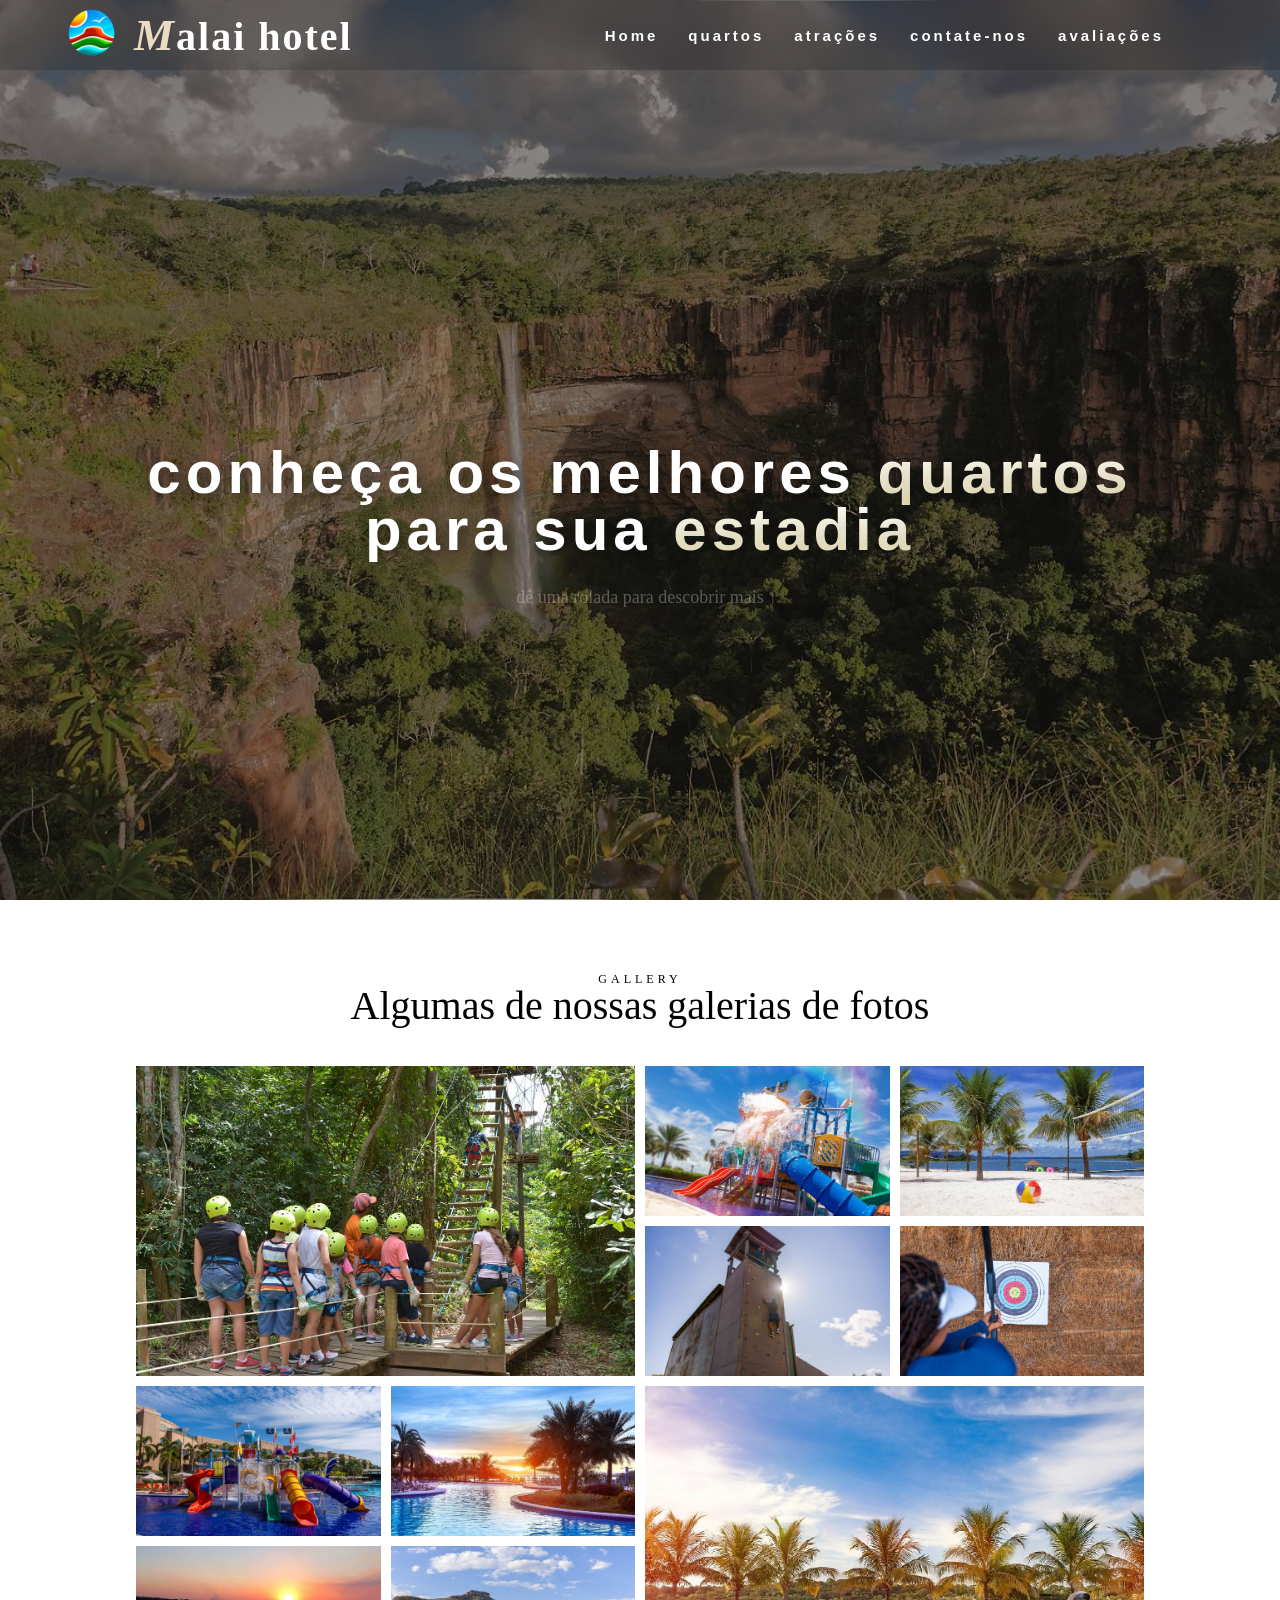
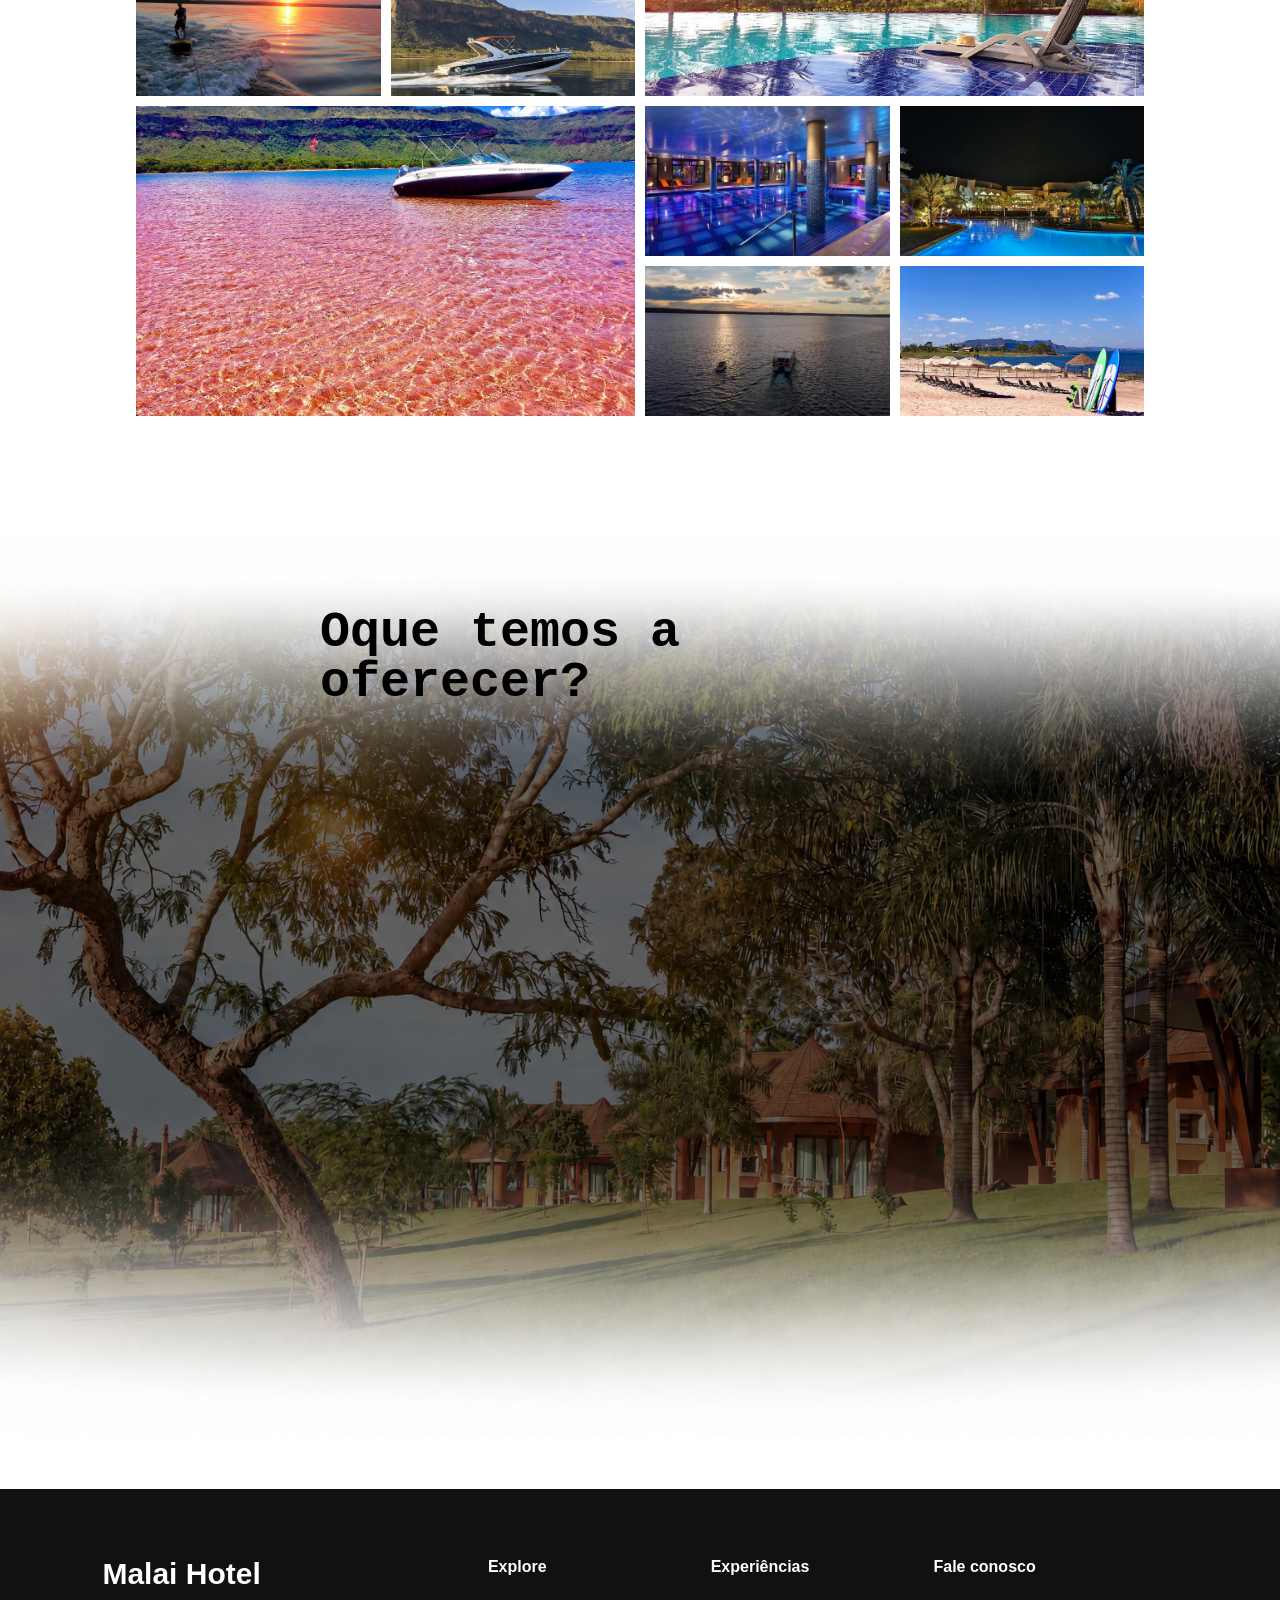
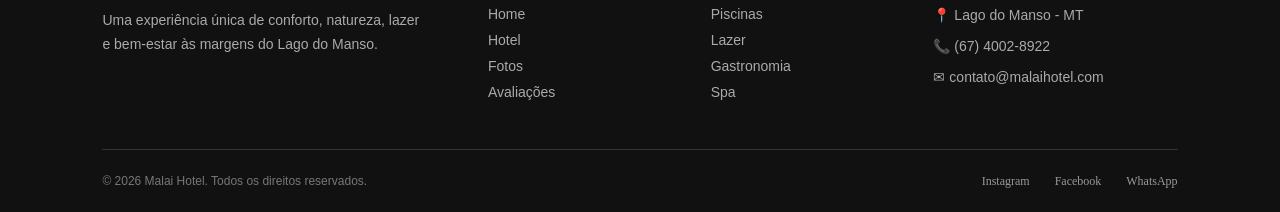
<file: atracoes.html>
<!DOCTYPE html>
<html lang="en">

<head>

    <meta charset="UTF-8">

    <meta name="viewport" content="width=device-width, initial-scale=1.0">

    <title>Malai hotel</title>

    <link rel="stylesheet" href="css/reset.css">

    <link rel="icon" href="images/icone do hotel sem fundo.png" type="">

    <link rel="stylesheet" href="css/style.css">

    <link rel="stylesheet" href="css/responcividade.css">

    <link rel="stylesheet" href="css/atracoes.css">

</head>

<body>

    <header id="navbar">

        <div class="logo">

            <a href="">
                <img src="images/icone do hotel sem fundo.png" alt="" class="logoImg">
            </a>

            <div class="logoEscrita">
                <a href="">
                    <h1> <span>M</span>alai hotel </h1>
                </a>
            </div>

        </div>

        <div>

            <nav>
                <a href="index.html"> Home </a>
                <a href="quartos.html"> quartos </a>
                <a href="atracoes.html"> atrações </a>
                <a href="contatos.html"> contate-nos </a>
                <a href="avaliacoes.html"> avaliações </a>
            </nav>

        </div>

    </header>

    <section class="primeiraSection">

        <div class="divImagemComeço">
            <img src="images/turisticos06.jpg" alt="">
        </div>

        <div class="divTextoComeço">
            <h1>
                conheça os melhores <span> quartos </span> <br> para sua <span> estadia </span>
            </h1>
            <p>dê uma rolada para descobrir mais</p>
        </div>

    </section>

    <section class="galeria">

        <div class="titulo-galeria">

            <span>GALLERY</span>

            <h2>Algumas de nossas galerias de fotos</h2>

        </div>

        <div class="grid-galeria">

            <img src="images/lazer01.jpg" class="foto foto1">
            <img src="images/piscinas01.jpg" class="foto foto7">
            <img src="images/nauticas01.jpg" class="foto foto12">

            <img src="images/lazer02.jpg" class="foto foto2">
            <img src="images/lazer03.jpg" class="foto foto3">
            <img src="images/lazer04.png" class="foto foto4">
            <img src="images/lazer05.png" class="foto foto5">
            <img src="images/piscinas02.jpg" class="foto foto6">

            <img src="images/piscinas03.jpg" class="foto foto8">
            <img src="images/piscinas04.jpg" class="foto foto9">
            <img src="images/piscinas05.png" class="foto foto10">
            <img src="images/nauticas02.jpg" class="foto foto11">

            <img src="images/nauticas04.jpg" class="foto foto13">
            <img src="images/nauticas05.jpg" class="foto foto14">
            <img src="images/nauticas06.jpg" class="foto foto15">

        </div>

    </section>

    <section class="segundaSection">

        <div class="PrincipalSegundaSection">

            <h1> Oque temos a oferecer? </h1>

            <img src="images/degradeImgAtrações.png" alt="">

            <div class="OqueTemSegundaSection">

            <h2> <i class="fa-duotone fa-solid fa-trees"></i> </h2>

            <h2> <i class="fa-duotone fa-solid fa-trees"></i> </h2>

            <h2> <i class="fa-duotone fa-solid fa-trees"></i> </h2>

            <h2> <i class="fa-duotone fa-solid fa-trees"></i> </h2>

            </div>

        </div>

        <div class="OqueTemSegundaSection">

            <h2> <i class="fa-duotone fa-solid fa-trees"></i> </h2>

            <h2> <i class="fa-duotone fa-solid fa-trees"></i> </h2>

            <h2> <i class="fa-duotone fa-solid fa-trees"></i> </h2>

            <h2> <i class="fa-duotone fa-solid fa-trees"></i> </h2>

        </div>











    </section>

    <footer class="footer">

        <div class="footerContainer">

            <div class="footerLogo">

                <h2>Malai Hotel</h2>

                <p>
                    Uma experiência única de conforto, natureza,
                    lazer e bem-estar às margens do Lago do Manso.
                </p>

            </div>


            <div class="footerLinks">

                <h3>Explore</h3>

                <a href="#">Home</a>
                <a href="#">Hotel</a>
                <a href="#">Fotos</a>
                <a href="#">Avaliações</a>

            </div>


            <div class="footerLinks">

                <h3>Experiências</h3>

                <a href="#">Piscinas</a>
                <a href="#">Lazer</a>
                <a href="#">Gastronomia</a>
                <a href="#">Spa</a>

            </div>


            <div class="footerContato">

                <h3>Fale conosco</h3>

                <p>📍 Lago do Manso - MT</p>

                <p>📞 (67) 4002-8922</p>

                <p>✉ contato@malaihotel.com</p>

            </div>

        </div>


        <div class="footerBottom">

            <p>
                © 2026 Malai Hotel. Todos os direitos reservados.
            </p>

            <div class="footerSocial">

                <a href="https://www.instagram.com/maliabayhotel/">Instagram</a>

                <a href="https://youtu.be/maq25O7mmeo">Facebook</a>

                <a href="https://youtu.be/maq25O7mmeo">WhatsApp</a>

            </div>

        </div>

    </footer>

</body>

</html>
</file>
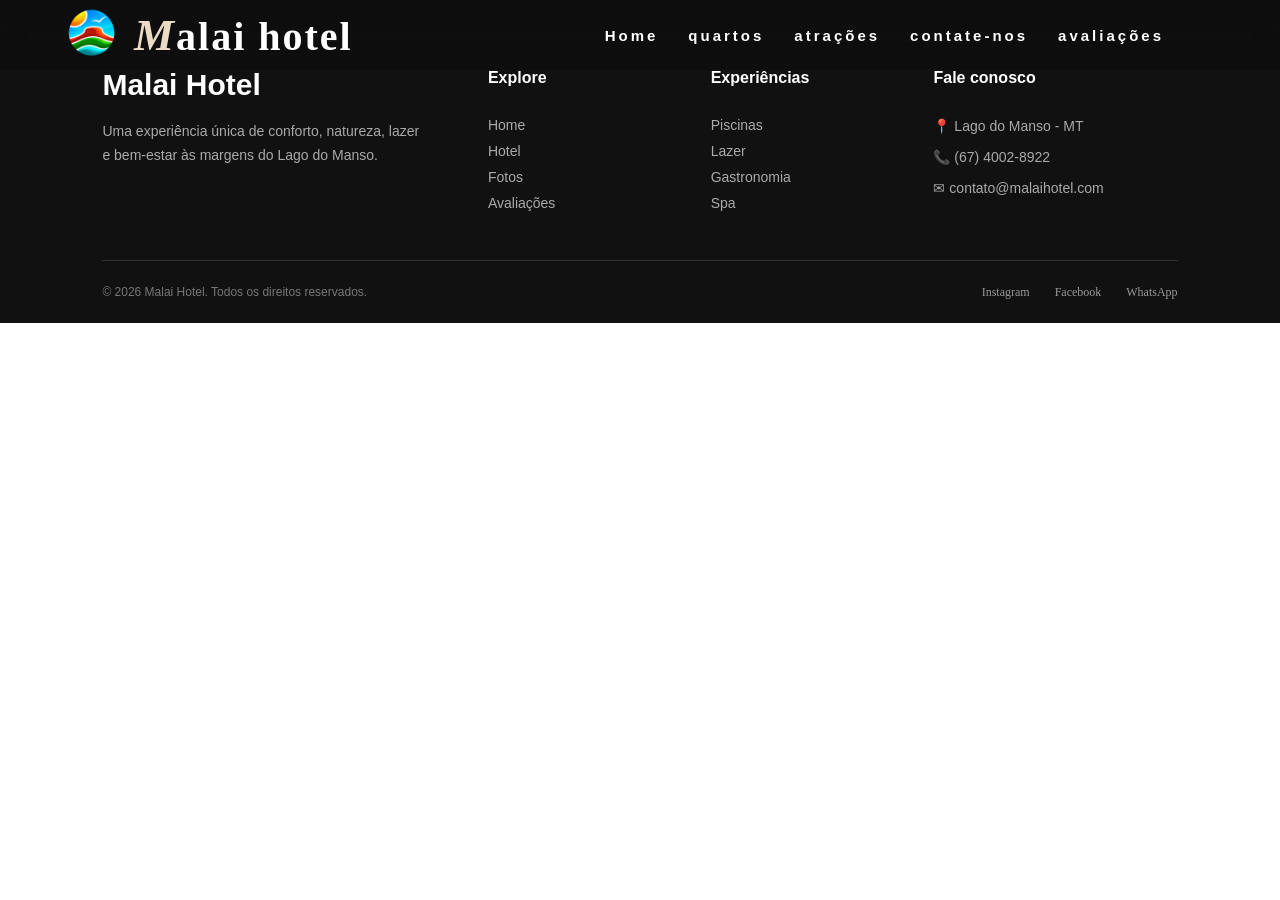
<file: avaliacoes.html>
<!DOCTYPE html>
<html lang="en">

<head>

    <meta charset="UTF-8">

    <meta name="viewport" content="width=device-width, initial-scale=1.0">

    <title>Malai hotel</title>

    <link rel="stylesheet" href="css/reset.css">

    <link rel="icon" href="images/icone do hotel sem fundo.png" type="">

    <link rel="stylesheet" href="css/style.css">

    <link rel="stylesheet" href="css/responcividade.css">

</head>

<body>

    <header id="navbar">

        <div class="logo">

            <a href="">
                <img src="images/icone do hotel sem fundo.png" alt="" class="logoImg">
            </a>

            <div class="logoEscrita">
                <a href="">
                    <h1> <span>M</span>alai hotel </h1>
                </a>
            </div>

        </div>

        <div>

            <nav>
                <a href="index.html"> Home </a>
                <a href="quartos.html"> quartos </a>
                <a href="atracoes.html"> atrações </a>
                <a href="contatos.html"> contate-nos </a>
                <a href="avaliacoes.html"> avaliações </a>
            </nav>

        </div>

    </header>

    <footer class="footer">

        <div class="footerContainer">

            <div class="footerLogo">

                <h2>Malai Hotel</h2>

                <p>
                    Uma experiência única de conforto, natureza,
                    lazer e bem-estar às margens do Lago do Manso.
                </p>

            </div>


            <div class="footerLinks">

                <h3>Explore</h3>

                <a href="#">Home</a>
                <a href="#">Hotel</a>
                <a href="#">Fotos</a>
                <a href="#">Avaliações</a>

            </div>


            <div class="footerLinks">

                <h3>Experiências</h3>

                <a href="#">Piscinas</a>
                <a href="#">Lazer</a>
                <a href="#">Gastronomia</a>
                <a href="#">Spa</a>

            </div>


            <div class="footerContato">

                <h3>Fale conosco</h3>

                <p>📍 Lago do Manso - MT</p>

                <p>📞 (67) 4002-8922</p>

                <p>✉ contato@malaihotel.com</p>

            </div>

        </div>


        <div class="footerBottom">

            <p>
                © 2026 Malai Hotel. Todos os direitos reservados.
            </p>

            <div class="footerSocial">

                <a href="https://www.instagram.com/maliabayhotel/">Instagram</a>

                <a href="https://youtu.be/maq25O7mmeo">Facebook</a>

                <a href="https://youtu.be/maq25O7mmeo">WhatsApp</a>

            </div>

        </div>

    </footer>

</body>

</html>
</file>
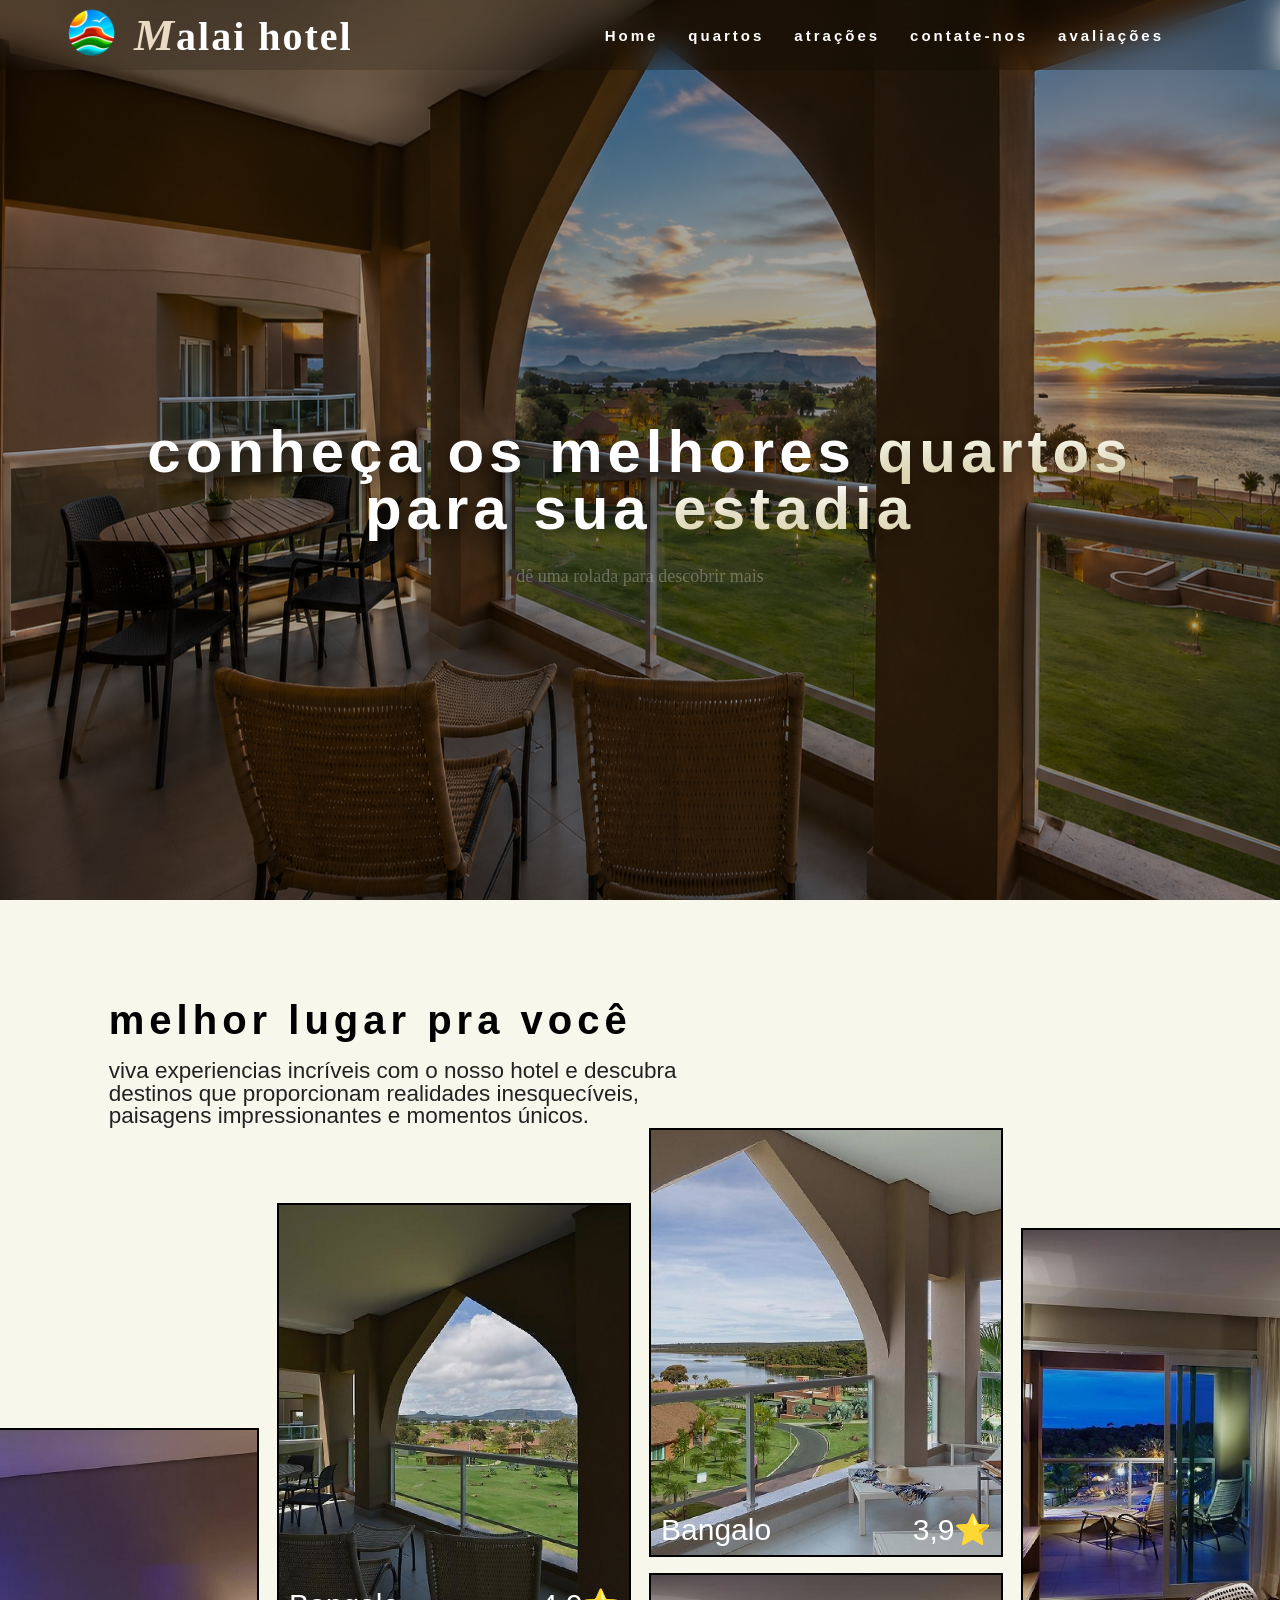
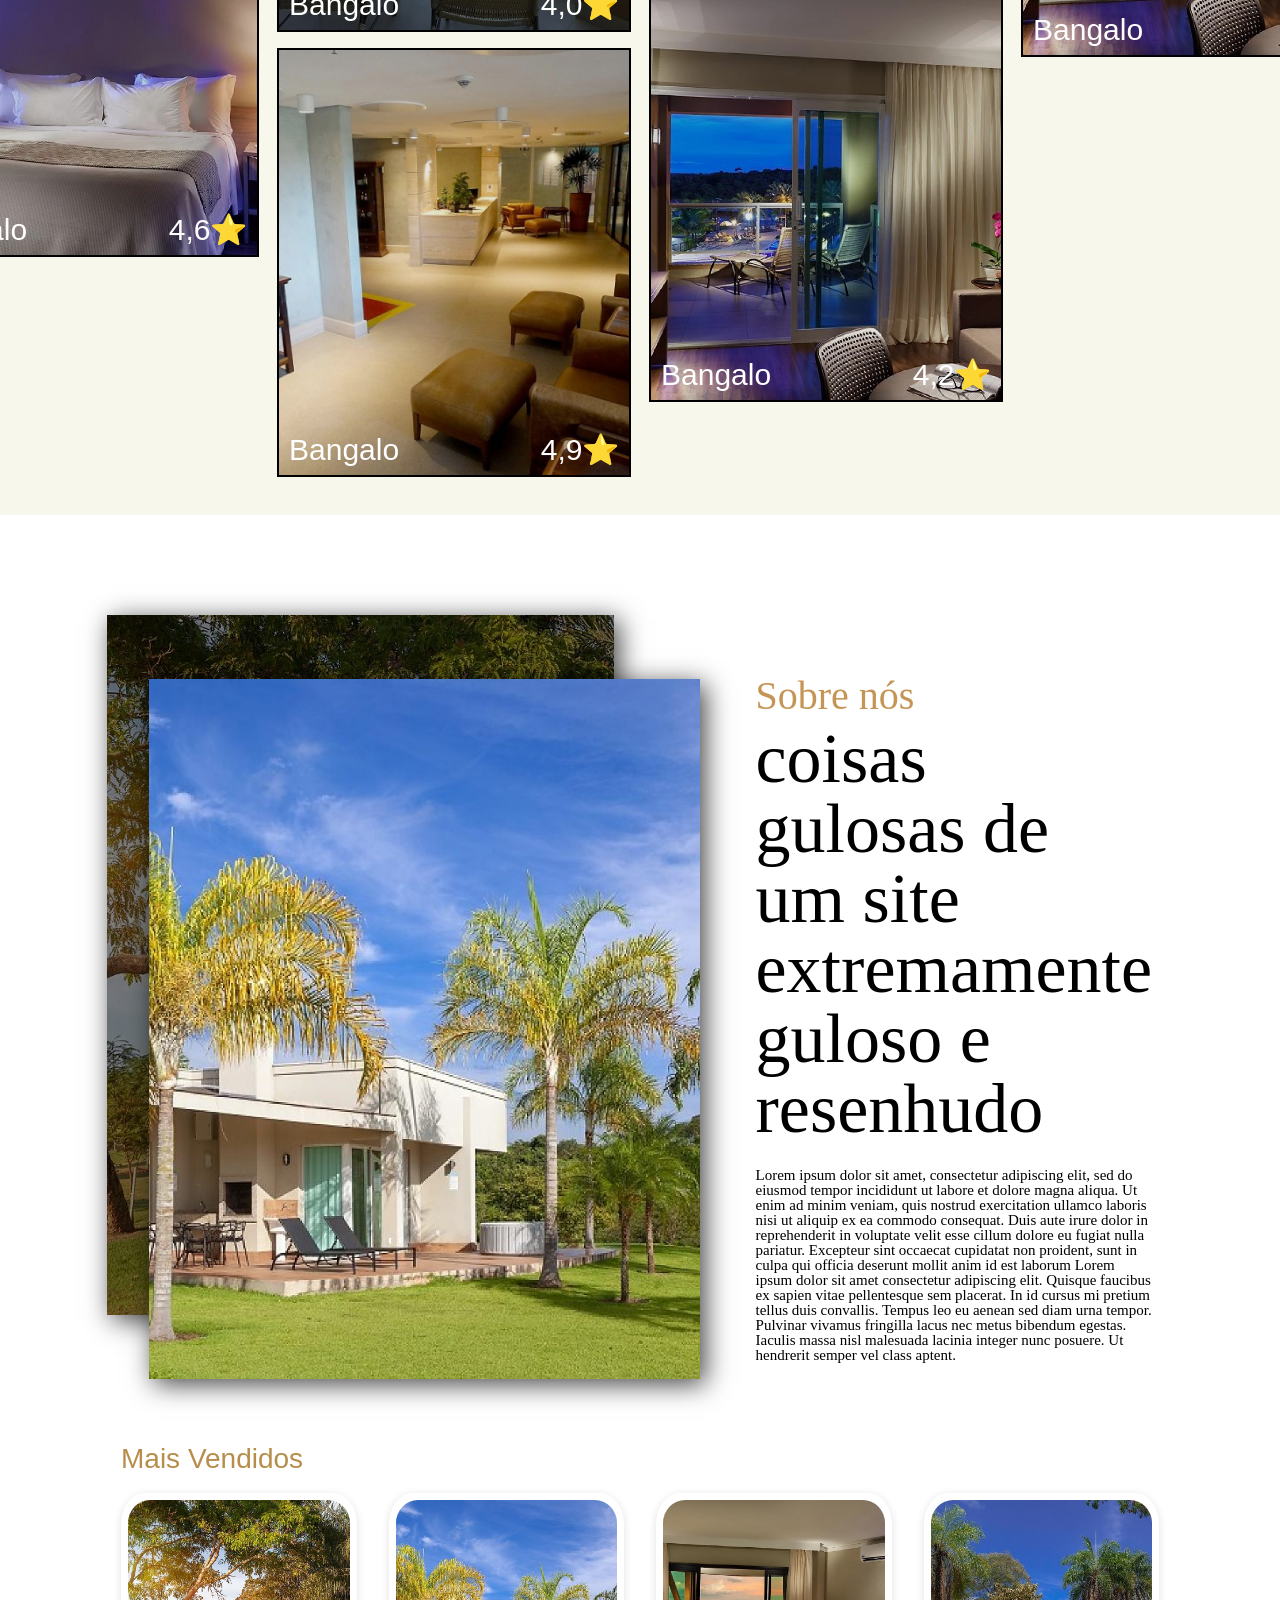
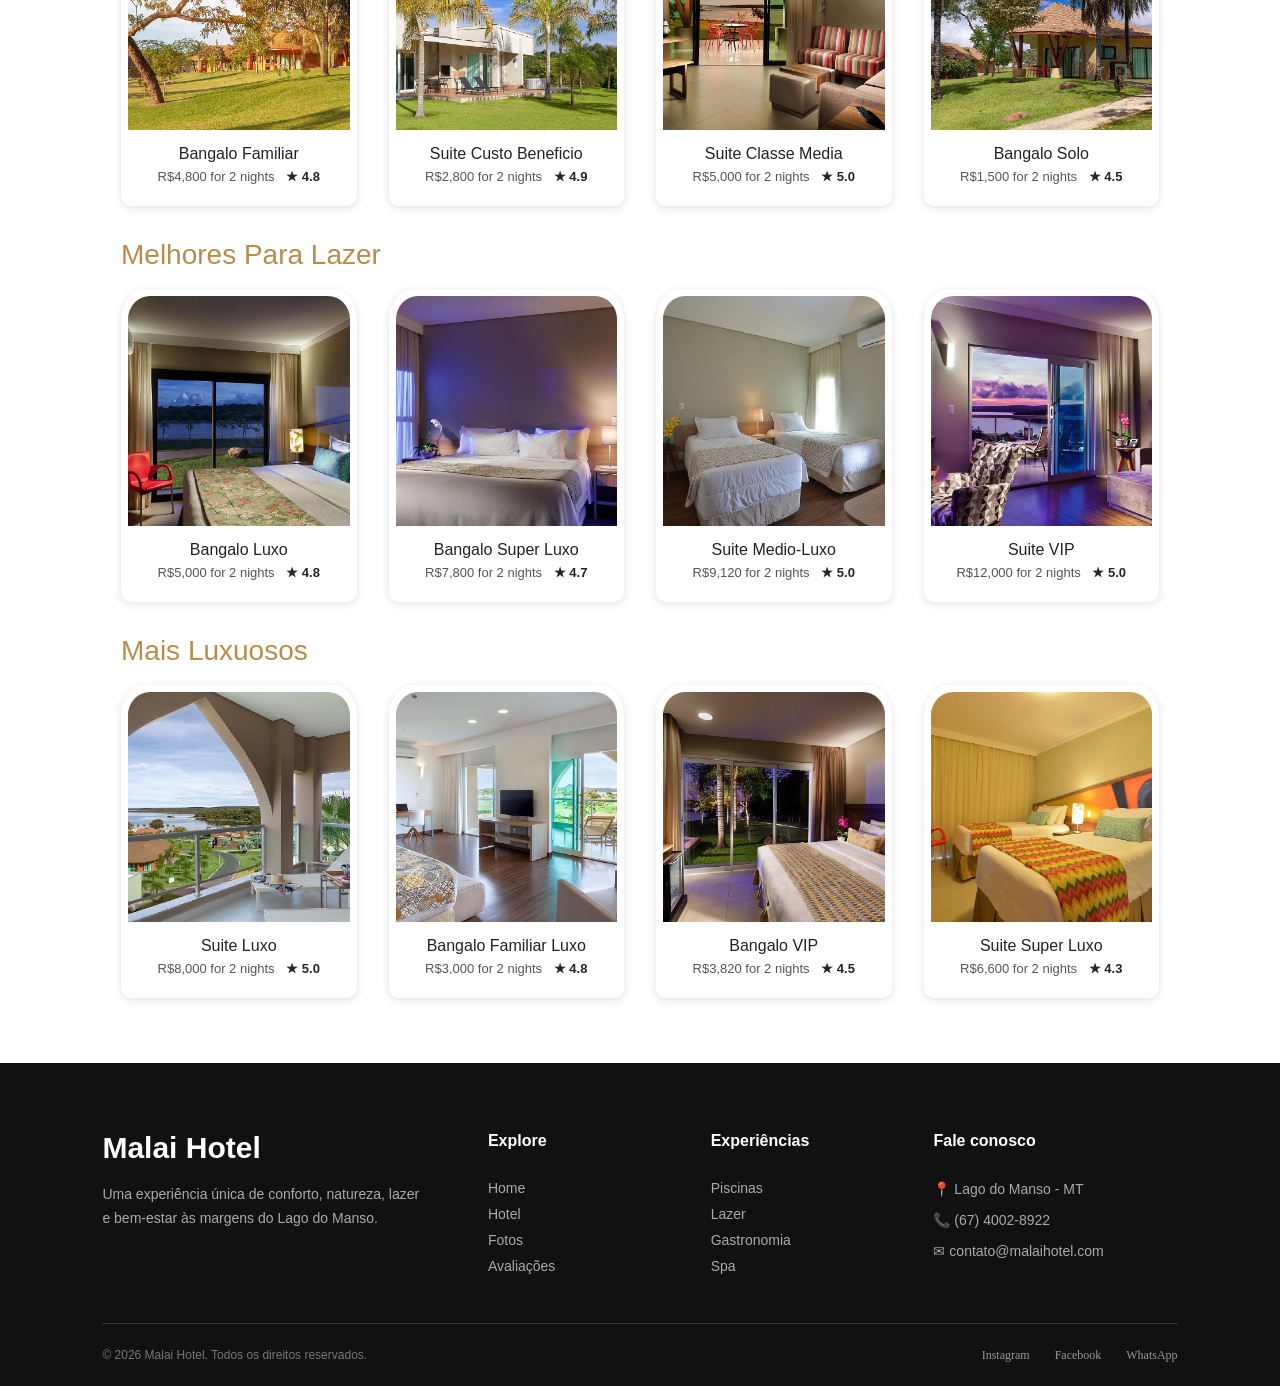
<file: quartos.html>
<!DOCTYPE html>
<html lang="en">

<head>

    <meta charset="UTF-8">

    <meta name="viewport" content="width=device-width, initial-scale=1.0">

    <title>Malai hotel</title>

    <link rel="stylesheet" href="css/reset.css">

    <link rel="icon" href="images/icone do hotel sem fundo.png" type="">

    <link rel="stylesheet" href="css/style.css">
    <link rel="stylesheet" href="css/quartos.css">
    <link rel="stylesheet" href="css/responcividade.css">
    <link rel="stylesheet" href="css/responcividade.css">

</head>

<body>

    <header id="navbar">

        <div class="logo">

            <a href="">
                <img src="images/icone do hotel sem fundo.png" alt="" class="logoImg">
            </a>

            <div class="logoEscrita">
                <a href="">
                    <h1> <span>M</span>alai hotel </h1>
                </a>
            </div>

        </div>

        <div>

            <nav>
                <a href="index.html"> Home </a>
                <a href="quartos.html"> quartos </a>
                <a href="atracoes.html"> atrações </a>
                <a href="contatos.html"> contate-nos </a>
                <a href="avaliacoes.html"> avaliações </a>
            </nav>

        </div>

    </header>

    <section class="primeiraSection">

        <div class="divImagemComeço">
            <img src="images/imagemPrimcipalQuartos.png" alt="">
        </div>

        <div class="divTextoComeço">
            <h1>
                conheça os melhores <span> quartos </span> <br> para sua <span> estadia </span>
            </h1>
            <p>dê uma rolada para descobrir mais</p>
        </div>

    </section>

    <section class="segundaSection">

        <div class="galeriaTexto">

            <h1>
                melhor lugar pra você
            </h1>

            <p>
                viva experiencias incríveis com o nosso hotel e
                descubra destinos que proporcionam realidades
                inesquecíveis, paisagens impressionantes e
                momentos únicos.
            </p>

        </div>

        <div class="galeriaImagem">

            <div class="coluna coluna1">

                <div class="imagem">
                    <img src="images/suitesuperior01.jpg" alt="Praia">
                    <h2>Bangalo</h2>
                    <h3>4,6⭐</h3>
                </div>

            </div>

            <div class="coluna coluna2">

                <div class="imagem">
                    <img src="images/suitefamilia04.jpg" alt="Montanhas">
                    <h2>Bangalo</h2>
                    <h3>4,0⭐</h3>
                </div>

                <div class="imagem">
                    <img src="images/spa04.jpg" alt="Lago">
                    <h2>Bangalo</h2>
                    <h3>4,9⭐</h3>
                </div>

            </div>

            <div class="coluna coluna3">

                <div class="imagem">
                    <img src="images/superluxo03.jpg" alt="Balões">
                    <h2>Bangalo</h2>
                    <h3>3,9⭐</h3>
                </div>

                <div class="imagem">
                    <img src="images/suitesuperior03.jpg" alt="Veneza">
                    <h2>Bangalo</h2>
                    <h3>4,2⭐</h3>
                </div>

            </div>

            <div class="coluna coluna4">

                <div class="imagem">
                    <img src="images/suitesuperior03.jpg" alt="Lago e montanhas">
                    <h2>Bangalo</h2>
                    <h3>4,4⭐</h3>
                </div>

            </div>

        </div>

    </section>

    <section class="terceiraSection">

        <div class="divImgTerceiraSection">

            <img src="images/acomodacoes02.jpg" alt="" class="imagemTerceira1">
            <img src="images/acomodacoes03.jpg" alt="" class="imagemTerceira2">

        </div>

        <div class="divTextoTerceiraSection">
            <h1>Sobre nós</h1>
            <h2>coisas gulosas de um site extremamente guloso e resenhudo</h2>
            <p>Lorem ipsum dolor sit amet, consectetur adipiscing elit, sed do eiusmod
                tempor incididunt ut labore et dolore magna aliqua. Ut enim ad minim
                veniam, quis nostrud exercitation ullamco laboris nisi ut aliquip ex
                ea commodo consequat. Duis aute irure dolor in reprehenderit in voluptate
                velit esse cillum dolore eu fugiat nulla pariatur. Excepteur sint occaecat cupidatat non proident, sunt
                in culpa qui officia deserunt mollit anim id est laborum Lorem ipsum dolor sit amet consectetur adipiscing elit. Quisque faucibus ex sapien vitae pellentesque sem placerat. In id cursus mi pretium tellus duis convallis. Tempus leo eu aenean sed diam urna tempor. Pulvinar vivamus fringilla lacus nec metus bibendum egestas. Iaculis massa nisl malesuada lacinia integer nunc posuere. Ut hendrerit semper vel class aptent.</p>
        </div>

    </section>

    <section class="quataSection">

        <div class="categoria">
            <h2>Mais Vendidos</h2>
    
            <div class="cards">
    
                <div class="card">
                    <img src="images/acomodacoes02.jpg" alt="Flat in Benaulim">
    
                    <div class="card-info">
                        <h3>Bangalo Familiar</h3>
                        <p>R$4,800 for 2 nights <span>★ 4.8</span></p>
                    </div>
                </div>
    
                <div class="card">
                    <img src="images/acomodacoes03.jpg" alt="Guest House in Utorda">
    
                    <div class="card-info">
                        <h3>Suite Custo Beneficio</h3>
                        <p>R$2,800 for 2 nights <span>★ 4.9</span></p>
                    </div>
                </div>
    
                <div class="card">
                    <img src="images/bangalofamiliar04.jpg" alt="Flat in Benaulim">
    
                    <div class="card-info">
                        <h3>Suite Classe Media</h3>
                        <p>R$5,000 for 2 nights <span>★ 5.0</span></p>
                    </div>
                </div>
    
                <div class="card">
                    <img src="images/bangalofamiliar01.jpg" alt="Flat in Utorda">
    
                    <div class="card-info">
                        <h3>Bangalo Solo</h3>
                        <p>R$1,500 for 2 nights <span>★ 4.5</span></p>
                    </div>
                </div>
    
            </div>
        </div>
    
    
        <div class="categoria">
    
            <h2>Melhores Para Lazer</h2>
    
            <div class="cards">
    
                <div class="card">
                    <img src="images/bangalo03.jpg" alt="Apartment in Udaipur">
    
                    <div class="card-info">
                        <h3>Bangalo Luxo</h3>
                        <p>R$5,000 for 2 nights <span>★ 4.8</span></p>
                    </div>
                </div>
    
                <div class="card">
                    <img src="images/suitefamilia01.jpg" alt="Villa in Udaipur">
    
                    <div class="card-info">
                        <h3>Bangalo Super Luxo</h3>
                        <p>R$7,800 for 2 nights <span>★ 4.7</span></p>
                    </div>
                </div>
    
                <div class="card">
                    <img src="images/suitefamilia02.jpg" alt="Apartment in Udaipur">
    
                    <div class="card-info">
                        <h3>Suite Medio-Luxo</h3>
                        <p>R$9,120 for 2 nights <span>★ 5.0</span></p>
                    </div>
                </div>
    
                <div class="card">
                    <img src="images/suitefamilia03.jpg" alt="Apartment in Udaipur">
    
                    <div class="card-info">
                        <h3>Suite VIP</h3>
                        <p>R$12,000 for 2 nights <span>★ 5.0</span></p>
                    </div>
                </div>
    
            </div>
        </div>
    
    
        <div class="categoria">
    
            <h2>Mais Luxuosos</h2>
    
            <div class="cards">
    
                <div class="card">
                    <img src="images/superluxo03.jpg" alt="Apartment in Calangute">
    
                    <div class="card-info">
                        <h3>Suite Luxo</h3>
                        <p>R$8,000 for 2 nights <span>★ 5.0</span></p>
                    </div>
                </div>
    
                <div class="card">
                    <img src="images/superluxo05.jpg" alt="Flat in Siolim">
    
                    <div class="card-info">
                        <h3>Bangalo Familiar Luxo</h3>
                        <p>R$3,000 for 2 nights <span>★ 4.8</span></p>
                    </div>
                </div>
    
                <div class="card">
                    <img src="images/boutique02.jpg" alt="Apartment in Parra">
    
                    <div class="card-info">
                        <h3>Bangalo VIP</h3>
                        <p>R$3,820 for 2 nights <span>★ 4.5</span></p>
                    </div>
                </div>
    
                <div class="card">
                    <img src="images/bangalofamiliar03.jpg" alt="Apartment in Arpora">
    
                    <div class="card-info">
                        <h3>Suite Super Luxo</h3>
                        <p>R$6,600 for 2 nights <span>★ 4.3</span></p>
                    </div>
                </div>
    
            </div>
        </div>
    
    </section>

    <footer class="footer">

        <div class="footerContainer">

            <div class="footerLogo">

                <h2>Malai Hotel</h2>

                <p>
                    Uma experiência única de conforto, natureza,
                    lazer e bem-estar às margens do Lago do Manso.
                </p>

            </div>


            <div class="footerLinks">

                <h3>Explore</h3>

                <a href="#">Home</a>
                <a href="#">Hotel</a>
                <a href="#">Fotos</a>
                <a href="#">Avaliações</a>

            </div>


            <div class="footerLinks">

                <h3>Experiências</h3>

                <a href="#">Piscinas</a>
                <a href="#">Lazer</a>
                <a href="#">Gastronomia</a>
                <a href="#">Spa</a>

            </div>


            <div class="footerContato">

                <h3>Fale conosco</h3>

                <p>📍 Lago do Manso - MT</p>

                <p>📞 (67) 4002-8922</p>

                <p>✉ contato@malaihotel.com</p>

            </div>

        </div>


        <div class="footerBottom">

            <p>
                © 2026 Malai Hotel. Todos os direitos reservados.
            </p>

            <div class="footerSocial">

                <a href="https://www.instagram.com/maliabayhotel/">Instagram</a>

                <a href="https://youtu.be/maq25O7mmeo">Facebook</a>

                <a href="https://youtu.be/maq25O7mmeo">WhatsApp</a>

            </div>

        </div>

    </footer>

</body>

</html>
</file>
<file: css/style.css>
#navbar {

    position: fixed;

    top: 0;
    left: 0;

    width: 100%;

    height: 70px;

    padding: 0 5% 0 5%;

    display: flex;
    align-items: center;
    justify-content: space-between;

    background: rgba(0, 0, 0,  0.15);

    backdrop-filter: blur(15px);
    -webkit-backdrop-filter: blur(15px);

    z-index: 1000;

}

.logo {

    display: flex;
    align-items: center;

    gap: 15px;

}


.logoImg {

    width: 55px;
    height: 55px;

}


.logoEscrita {

    display: flex;

    align-items: center;

}


.logoEscrita a {

    text-decoration: none;

    color: #ffffff;

}

.logoEscrita span {

    font-family: "Brush Script MT";
    font-style: italic;
    font-size: 45px;
    color: #ebdbc4;

}

.logoEscrita h1 {

    margin: 0;

    font-family: "URW Chancery L", "Brush Script MT", ;

    font-size: 40px;
    font-weight: 600;

    letter-spacing: 2px;

}

#navbar nav {

    display: flex;

    align-items: center;

    gap: 30px;

    margin-right: 180px;

}


#navbar nav a {

    color: #ffffff;

    text-decoration: none;

    font-family: Helvetica, Arial, sans-serif;

    font-size: 15px;

    font-weight: 900;

    letter-spacing: 3px;

    transition: 0.3s;

}

#navbar nav a:hover {

    color: #D2BEA0;
    padding: 10px;

}

.videoInicio {

    width: 100%;
    height: 100vh;

    overflow: hidden;

}


.videoInicio video {

    width: 100%;
    height: 100%;

}

.TextoInicio {

    position: absolute;
    left: 50%;
    bottom: 8%;
    transform: translateX(-50%);
    width: 90%;
    text-align: center;
    z-index: 10;

}


.TextoInicio h2 {

    margin: 0 0 30px 0;

    color: white;

    font-family: Helvetica, Arial, sans-serif;
    font-size: clamp(45px, 5.5vw, 95px);
    font-weight: 400;

    line-height: 0.95;
    letter-spacing: -3px;

    text-shadow: 0 3px 15px rgba(0, 0, 0, 0.35);

}


.TextoInicio h2 span {

    background-image: linear-gradient(90deg, #ffffff, #eeddc4);
    background-clip: text;
    -webkit-text-fill-color: transparent;

}


.botaoInicio {

    display: inline-flex;
    align-items: center;

    gap: 25px;
    padding: 7px 7px 7px 22px;

    background: rgba(0, 0, 0, 0.75);
    border: 1px solid #D2BEA0;
    border-radius: 50px;

    color: white;

    text-decoration: none;
    font-family: Helvetica, Arial, sans-serif;
    font-size: 14px;
    font-weight: 600;

    transition: 0.3s;

}

.botaoInicio .seta {

    width: 30px;
    height: 30px;

    display: flex;

    align-items: center;
    justify-content: center;

    border-radius: 50%;

    background: #D2BEA0;

    color: white;

    font-size: 18px;

}

.botaoInicio:hover {

    background: rgb(36, 36, 36);

}

.vantagens {

    width: 90%;
    padding: 120px 3% 120px 7%;

    display: flex;
    align-items: center;

    background: #ffffff;

}

.vantagensEsquerda {

    width: 48%;

}


.subtitulo {

    font-family: Arial, Helvetica, sans-serif;

    margin-bottom: 18px;

    font-size: 14px;
    font-weight: 700;
    letter-spacing: 4px;

    color: #777;

}


.vantagensEsquerda h1 {

    margin: 0;

    font-size: 52px;
    font-weight: 700;
    letter-spacing: 1px;

    font-family: Arial, Helvetica, sans-serif;

    color: #111;

}

.vantagensEsquerda h1 span {

    font-family: Arial, Helvetica, sans-serif;

    color: #8b7355;

}


.vantagensEsquerda p {

    max-width: 650px;
    margin-top: 28px;

    font-size: 18px;
    line-height: 1.7;
    font-family: Arial, Helvetica, sans-serif;

    color: #555;

}

.estatisticas {

    display: flex;

    gap: 60px;
    margin-top: 60px;

}


.estatistica {

    text-align: left;

}



.estatistica h2 {

    margin: 0;

    font-size: 38px;
    font-weight: 700;

    color: #111;

}


.estatistica p {

    font-family: Arial, Helvetica, sans-serif;

    margin-top: 5px;

    font-size: 13px;

    color: #777;

}

.vantagensDireita {

    width: 48%;

    display: flex;

    flex-direction: column;

    gap: 30px;

}

.vantagem {

    min-height: 120px;

    padding: 20px;

    display: flex;

    align-items: center;

    border-radius: 18px;

    background: #e8eef2;

    box-shadow: 0 12px 30px rgba(0, 0, 0, 0.10);

    transition: 0.35s;

}

.vantagem:hover {

    transform: translateY(-6px);

    box-shadow: 0 18px 40px rgba(0, 0, 0, 0.15);

}

.iconeImagem {

    width: 120px;
    height: 120px;

    flex-shrink: 0;
    overflow: hidden;

    border-radius: 15px;

    background: #d7dee2;

}


.iconeImagem img {

    width: 100%;
    height: 100%;

    object-fit: cover;
    display: block;

    transition: 0.5s;

}


.vantagem:hover .iconeImagem img {

    transform: scale(1.08);

}

.vantagemTexto {

    flex: 1;
    margin-left: 10px;

}


.vantagemTexto h2 {

    font-family: Arial, Helvetica, sans-serif;
    margin: 0 0 10px 0;

    font-size: 23px;

    color: #111;

}


.vantagemTexto p {

    font-family: Arial, Helvetica, sans-serif;
    margin: 0;

    font-size: 15px;

    line-height: 1.5;

    color: #333;

}

.nossosQuartos {

    width: 100%;

    background-color: #63533e;

}

.nossosQuartos1 {

    padding-top: 3%;

}


.nossosQuartos1 h1 {

    text-align: center;
    display: flex;
    justify-content: center;
    align-items: center;
    color: white;

    margin: auto;
    padding: 0.5% 0% 0.5% 0%;

    border-radius: 20px;

    box-shadow: 5px 5px 15px rgba(3, 3, 3, 0.35);

    font-family: Arial, Helvetica, sans-serif;
    font-size: 35px;
    font-weight: 900;
    letter-spacing: 8px;
    max-width: 78%;

}

.nossosQuartosImagem {

    margin-top: 2%;

    width: 100%;
    height: auto;

    display: flex;
    align-items: center;
    justify-content: center;

    grid-template-columns: 2fr 1fr;
    gap: 20px;

}

.nossosQuartosImagem h2 {

    position: absolute;

    left: 10px;
    bottom: 30px;
    font-weight: 600;
    font-size: 20px;
    font-family: Arial, Helvetica, sans-serif;
    color: white;

}

.nossosQuartosImagem P {

    position: absolute;

    left: 10px;
    bottom: 10px;
    font-weight: 200;
    font-size: 15px;
    font-family: Arial, Helvetica, sans-serif;
    color: white;

}

.nossosQuartosImagem h3 {

    position: absolute;

    right: 10px;
    bottom: 10px;
    font-weight: 200;
    font-size: 30px;
    font-family: Arial, Helvetica, sans-serif;
    color: white;

}

.nossosQuartosImagem1 {

    position: relative;

    width: 52.3%;
    height: auto;

    overflow: hidden;
    object-fit: cover;

    border-radius: 15px;
    box-shadow: 0 10px 25px rgba(0, 0, 0, 0.5);

}

.nossosQuartosImagem1 img {

    filter: brightness(75%);
    width: 100%;
    height: auto;

}

.nossosQuartosImagem1:hover {

    transition: 0.3s;
    transform: scale(1.02);

}

.imagensMenores {

    width: 25%;
    height: auto;

    display: grid;

    grid-template-rows: 1fr 1fr;

    gap: 20px;

}

.nossosQuartosImagem2 {

    position: relative;
    width: 100%;
    height: 100%;

    object-fit: cover;

    border-radius: 15px;

    box-shadow: 0 10px 25px rgba(0, 0, 0, 0.4);

}

.nossosQuartosImagem2:hover {

    transition: 0.3s;
    transform: scale(1.02);

}


.nossosQuartosImagem2 img {

    filter: brightness(75%);
    width: 100%;
    height: 100%;

}

.botaoInicio {

    display: flex;

    width: fit-content;

    margin: 35px auto 0;

    padding: 1%;

}

.botaoInicio p {
    display: flex;
    justify-content: center;
    align-items: center;
}

.servicos {

    width: 100%;

    padding: 80px 8%;

    box-sizing: border-box;

    background: #ffffff;

}

.servicos h1 {

    font-family: Arial, Helvetica, sans-serif;

    margin: 0 0 30px;

    font-size: 40px;

    font-weight: 700;

    color: #111111;

}

.servicosContainer {

    width: 100%;

    display: grid;

    grid-template-columns: repeat(4, 1fr);

    gap: 18px;

}

.servico {

    position: relative;

    min-width: 0;

}

.servico img {

    width: 100%;

    height: 350px;

    display: block;

    object-fit: cover;

    border-radius: 12px;

}

.servico img {

    width: 100%;

    height: 350px;

    display: block;

    object-fit: cover;

    border-radius: 12px;

    box-shadow: 0 10px 25px rgba(0, 0, 0, 0.5);

    transition: transform 0.3s ease;

}

.servico:hover img {

    transform: translateY(-8px);

}


.servico h2 {

    font-family: Arial, Helvetica, sans-serif;

    margin: 12px 0 5px;

    font-size: 25px;

    line-height: 1.2;

    font-weight: 700;

    color: #111111;

}

.servico p {

    font-family: Arial, Helvetica, sans-serif;

    margin: 0;

    font-size: 15px;

    line-height: 1.45;

    color: #666666;

}

.footer {

    width: 100%;

    padding: 70px 8% 25px;

    box-sizing: border-box;

    background: #111111;

    color: #ffffff;

}

.footerContainer {

    width: 100%;

    display: grid;

    grid-template-columns: 2fr 1fr 1fr 1.5fr;

    gap: 60px;

    padding-bottom: 50px;

    border-bottom: 1px solid rgba(255, 255, 255, 0.15);

}

.footerLogo h2 {

    font-family: Arial, Helvetica, sans-serif;

    margin: 0 0 20px;

    font-size: 30px;

    font-weight: 700;

    color: #ffffff;

}


.footerLogo p {

    font-family: Arial, Helvetica, sans-serif;

    max-width: 380px;

    margin: 0;

    font-size: 14px;

    line-height: 1.7;

    color: #aaaaaa;

}

.footerLinks h3,
.footerContato h3 {

    font-family: Arial, Helvetica, sans-serif;

    margin: 0 0 20px;

    font-size: 16px;

    font-weight: 700;

    color: #ffffff;

}

.footerLinks {

    display: flex;

    flex-direction: column;

    gap: 12px;

}

.footerLinks a {

    font-family: Arial, Helvetica, sans-serif;

    width: fit-content;

    font-size: 14px;

    color: #aaaaaa;

    text-decoration: none;

    transition: 0.3s;

}

.footerLinks a:hover {

    color: #8b7355;

    transform: translateX(4px);

}

.footerContato {

    display: flex;

    flex-direction: column;

    gap: 10px;

}

.footerContato p {

    font-family: Arial, Helvetica, sans-serif;

    margin: 0;

    font-size: 14px;

    line-height: 1.5;

    color: #aaaaaa;

}

.footerBottom {

    padding-top: 25px;

    display: flex;

    align-items: center;

    justify-content: space-between;

    gap: 30px;

}


.footerBottom p {

    font-family: Arial, Helvetica, sans-serif;

    margin: 0;

    font-size: 12px;

    color: #777777;

}

.footerSocial {

    display: flex;

    gap: 25px;

}


.footerSocial a {

    font-size: 12px;

    color: #999999;

    text-decoration: none;

    transition: 0.3s;

}


.footerSocial a:hover {

    color: #ffffff;

}

@view-transition {
    navigation: auto;
}

::view-transition-group(root) {
    animation-duration: 0.5s;
}

::view-transition-old(root),
::view-transition-new(root) {
    animation-duration: 0.5s;
}
</file>
<file: css/responcividade.css>
@media (max-width: 550px) {

    #navbar {

        height: 58px;

        padding: 0 5%;

        display: flex;

        align-items: center;

        justify-content: space-between;

        flex-wrap: nowrap;

    }

    .logo {

        display: flex;
        align-items: start;
        gap: 50px;

        flex-shrink: 0;

    }


    .logoImg {

        width: 38px;

        height: 38px;

    }


    .logoEscrita h1 {

        display: none;
        position: absolute;

    }

    #navbar nav {

        width: auto;

        margin-right: 12%;

        display: flex;

        align-items: center;

        justify-content: flex-end;

        gap: 15px;

        flex-wrap: nowrap;

    }


    #navbar nav a {

        font-size: 12px;

        letter-spacing: 1px;

        font-weight: 700;

        white-space: nowrap;

    }


    #navbar nav a:hover {

        padding: 0;

        color: #D2BEA0;

    }

    .videoInicio {

        width: 100%;

        height: 100vh;

        background-image: url("../images/lazer02.jpg");

        background-size: cover;

        background-position: center;

        background-repeat: no-repeat;

    }


    .videoInicio video {

        display: none;

    }

    .TextoInicio {

        position: absolute;

        left: 50%;

        bottom: 10%;

        transform: translateX(-50%);

        width: 90%;

        text-align: center;

    }

    .TextoInicio h2 {

        margin: 0 auto 20px;
        margin-bottom: 100px;

        font-size: 39px;
        font-weight: 400;

        text-shadow: 0 3px 15px rgba(0, 0, 0, 0.55);
    }

    .botaoInicio {

        display: flex;

        align-items: center;

        justify-content: center;

        width: fit-content;

        margin: 0 auto;

        margin-top: 20px;

        gap: 12px;

        padding: 6px 6px 6px 1.5%;

        font-size: 11px;

    }

    .botaoInicio .seta {

        width: 27px;

        height: 27px;

        font-size: 15px;

    }

    .vantagens {

        width: 100%;

        padding: 80px 6%;

        display: flex;

        flex-direction: column;

        align-items: stretch;

        gap: 50px;

        box-sizing: border-box;

    }


    .vantagensEsquerda {

        width: 100%;

    }


    .subtitulo {

        font-size: 11px;

        letter-spacing: 2px;

    }


    .vantagensEsquerda h1 {

        font-size: 36px;

        line-height: 1.1;

        letter-spacing: 0;

    }


    .vantagensEsquerda>p {

        margin-top: 20px;

        font-size: 15px;

        line-height: 1.6;

    }

    .estatisticas {

        margin-top: 40px;

        gap: 25px;

        flex-wrap: wrap;

    }


    .estatistica h2 {

        font-size: 30px;

    }


    .estatistica p {

        font-size: 11px;

    }

    .vantagensDireita {

        width: 100%;

        gap: 20px;

    }


    .vantagem {

        min-height: auto;

        padding: 15px;

        gap: 15px;

    }


    .iconeImagem {

        width: 85px;

        height: 85px;

    }


    .vantagemTexto h2 {

        margin-bottom: 7px;

        font-size: 18px;

    }


    .vantagemTexto p {

        font-size: 13px;

        line-height: 1.45;

    }

    .nossosQuartos {

        width: 100%;

        min-height: auto;

        padding: 60px 5%;

        box-sizing: border-box;

    }


    .nossosQuartos1 {

        padding-top: 0;

    }


    .nossosQuartos1 h1 {

        max-width: 90%;

        margin: auto;

        padding: 10px 20px;

        font-size: 27px;

        letter-spacing: 2px;

        text-align: center;

    }


    .nossosQuartosImagem {

        margin-top: 30px;

        display: flex;

        flex-direction: column;

        gap: 15px;

    }


    .nossosQuartosImagem P {

        display: none;
        position: absolute;

        left: 10px;
        bottom: 10px;
        font-weight: 200;
        font-size: 15px;
        font-family: Arial, Helvetica, sans-serif;
        color: white;

    }

    .nossosQuartosImagem1 {

        width: 100%;

        height: 200px;

    }


    .imagensMenores {

        width: 100%;

        display: flex;

        flex-direction: column;

        gap: 15px;

    }


    .nossosQuartosImagem2 {

        width: 100%;

        height: 200px;

    }

    .servicos {

        width: 100%;

        padding: 60px 5%;

        box-sizing: border-box;

    }


    .servicos h1 {

        margin-bottom: 25px;

        font-size: 27px;

    }


    .servicosContainer {

        grid-template-columns: 1fr;

        gap: 30px;

    }

    .servico img {

        width: 100%;

        height: 280px;

    }


    .servico h2 {

        font-size: 19px;

    }


    .servico p {

        font-size: 13px;

    }

    .footer {

        padding: 50px 6% 25px;

    }


    .footerContainer {

        grid-template-columns: 1fr;

        gap: 35px;

    }


    .footerLogo h2 {

        font-size: 26px;

    }


    .footerLogo p {

        font-size: 13px;

    }


    .footerLinks h3,
    .footerContato h3 {

        font-size: 15px;

    }


    .footerLinks a,
    .footerContato p {

        font-size: 13px;

    }


    .footerBottom {

        flex-direction: column;

        align-items: flex-start;

        gap: 20px;

    }


    .footerSocial {

        gap: 18px;

        flex-wrap: wrap;

    }


    .footerSocial a {

        font-size: 12px;

    }
}
</file>
<file: css/atracoes.css>
.divImagemComeço {

    height: 100vh;

}

.primeiraSection img {

    position: relative;
    filter: brightness(55%);
    width: 100%;
    height: 100%;

}

.divTextoComeço {

    position: absolute;
    left: 50%;
    bottom: 32.65%;

    transform: translateX(-50%);
    width: 90%;
    text-align: center;
    z-index: 10;

}

.divTextoComeço h1 {

    margin: 0 0 30px 0;

    color: white;

    font-size: 60px;
    font-weight: 400;

    line-height: 0.95;
    letter-spacing: 3px;

    text-shadow: 5px 5px 15px rgba(0, 0, 0, 0.5);
    letter-spacing: 5px;
    font-family: Avenir, 'Century Gothic', 'Gill Sans', sans-serif;
    font-weight: 550;

}

.divTextoComeço span {

    background-image: linear-gradient(180deg, rgb(255, 255, 255), rgb(228, 220, 177));
    -webkit-background-clip: text;
    background-clip: text;
    -webkit-text-fill-color: transparent;
    color: transparent;
    text-shadow: 5px 5px 15px rgba(0, 0, 0, 0.1);
}

.divTextoComeço p {

    color: rgba(236, 231, 231, 0.322);
    font-size: 18px;
    font-weight: 400;

}









.galeria {
    width: 85%;
    margin: auto;
    padding: 70px 40px;
    box-sizing: border-box;
}

.titulo-galeria {
    text-align: center;
    margin-bottom: 40px;
}

.titulo-galeria span {
    font-size: 12px;
    letter-spacing: 4px;
}

.titulo-galeria h2 {
    font-size: 40px;
    font-weight: 400;
}

.grid-galeria {
    display: grid;

    grid-template-columns: repeat(4, 1fr);
    grid-template-rows: repeat(6, 150px);

    gap: 10px;
}

.foto {
    width: 100%;
    height: 100%;
    object-fit: cover;
    display: block;
    transition: 0.3s;
}

.foto:hover {

    transform: scale(1.03);

}

.foto1 {
    grid-column: 1 / 3;
    grid-row: 1 / 3;
}

.foto7 {
    grid-column: 3 / 5;
    grid-row: 3 / 5;
}

.foto12 {
    grid-column: 1 / 3;
    grid-row: 5 / 7;
}

.foto2 {
    grid-column: 3;
    grid-row: 1;
}

.foto3 {
    grid-column: 4;
    grid-row: 1;
}

.foto4 {
    grid-column: 3;
    grid-row: 2;
}

.foto5 {
    grid-column: 4;
    grid-row: 2;
}

.foto6 {
    grid-column: 3;
    grid-row: 5;
}

.foto8 {
    grid-column: 4;
    grid-row: 5;
}

.foto9 {
    grid-column: 2;
    grid-row: 3;
}

.foto10 {
    grid-column: 1;
    grid-row: 3;
}

.foto11 {
    grid-column: 1;
    grid-row: 4;
}

.foto13 {
    grid-column: 2;
    grid-row: 4;
}

.foto14 {
    grid-column: 3;
    grid-row: 6;
}

.foto15 {
    grid-column: 4;
    grid-row: 6;
}









.PrincipalSegundaSection {

    margin: 50px 0px 50px 0px;
    position: relative;

}

.PrincipalSegundaSection h1 {

    position: absolute;
    left: 50%;
    top: 8%;
    transform: translateX(-50%);
    margin: auto;

    font-family: 'Courier New', Courier, monospace;
    font-size: 50px;
    font-weight: 800;

}

.PrincipalSegundaSection img {

    width: 100%;
    height: 100vh;

}

.PrincipalSegundaSection .OqueTemSegundaSection {

    position: relative;
    margin: auto;
    width: 80%;

    display: flex;
    flex-direction: row;
    justify-content: center;

}

.PrincipalSegundaSection .OqueTemSegundaSection h2 {

    position: relative;
    z-index: 9999;

}

.PrincipalSegundaSection .OqueTemSegundaSection h2 i {

    font-size: 50px;
    font-weight: 900;

}
</file>
<file: css/quartos.css>
.divImagemComeço {

    height: 100vh;

}

.primeiraSection img {

    position: relative;
    filter: brightness(65%);
    width: 100%;
    height: 100%;

}

.divTextoComeço {

    position: absolute;
    left: 50%;
    bottom: 35%;
    transform: translateX(-50%);
    width: 90%;
    text-align: center;
    z-index: 10;

}

.divTextoComeço h1 {

    margin: 0 0 30px 0;

    color: white;

    font-size: 60px;
    font-weight: 400;

    line-height: 0.95;
    letter-spacing: 3px;

    text-shadow: 5px 5px 15px rgba(0, 0, 0, 0.5);
    letter-spacing: 5px;
    font-family: Avenir, 'Century Gothic', 'Gill Sans', sans-serif;
    font-weight: 550;

}

.divTextoComeço span {

    background-image: linear-gradient(180deg, rgb(255, 255, 255), rgb(228, 220, 177));
    -webkit-background-clip: text;
    background-clip: text;
    -webkit-text-fill-color: transparent;
    color: transparent;
    text-shadow: 5px 5px 15px rgba(0, 0, 0, 0.1)
}

.divTextoComeço p {

    color: rgba(236, 231, 231, 0.322);
    font-size: 18px;
    font-weight: 400;

}








.segundaSection {

    position: relative;

    width: 100%;
    height: 135vh;

    background: rgba(236, 233, 205, 0.377);

}

.galeriaTexto {

    width: 100%;
    max-width: 600px;

    display: flex;
    flex-direction: column;

    align-items: flex-start;
    margin-left: 8.5%;

}

.galeriaTexto h1 {

    margin-top: 100px;
    max-width: 600px;
    font-family: Avenir, 'Century Gothic', 'Gill Sans', sans-serif;
    font-size: 40px;
    color: #000000;
    font-weight: 700;
    letter-spacing: 5px;

}

.galeriaTexto p {

    margin-top: 20px;
    max-width: 600px;
    font-family: Avenir, 'Century Gothic', 'Gill Sans', sans-serif;
    font-size: 22.5px;
    color: #222222;

}

.galeriaImagem {

    width: 100%;

    display: flex;
    align-items: flex-start;
    justify-content: center;

    gap: 18px;

}

.coluna {

    display: flex;
    flex-direction: column;
    gap: 16px;

}

.coluna1 {

    margin-top: 300px;

}


.coluna2 {

    margin-top: 75px;

}


.coluna3 {

    margin-top: 0px;

}


.coluna4 {

    margin-top: 100px;
}

.imagem {

    position: relative;
    width: 99%;
    height: 100%;

    border: 2px solid #000000;

    overflow: hidden;

}


.imagem img {

    width: 350px;
    height: 425px;

    object-fit: cover;
    display: block;

    filter: brightness(90%);
    transition: 0.5s ease;

}


.imagem:hover img {

    transform: scale(1.05);
}

.imagem h3 {

    position: absolute;

    right: 10px;
    bottom: 10px;
    font-weight: 200;
    font-size: 30px;
    font-family: Arial, Helvetica, sans-serif;
    color: white;

}

.imagem h2 {

    position: absolute;

    left: 10px;
    bottom: 10px;
    font-weight: 500;
    font-size: 30px;
    font-family: Arial, Helvetica, sans-serif;
    color: white;

}













.terceiraSection {

    width: 90%;
    display: flex;
    height: 100vh;

}

.divImgTerceiraSection {

    max-width: 60%;
    display: flex;
    align-items: center;
    justify-content: center;
    margin-left: 2%;

}

.imagemTerceira1 {

    filter: brightness(50%);
    width: 75%;
    height: 700px;
    box-shadow: 5px 5px 25px rgba(0, 0, 0, 0.75);
    object-fit: cover;

}

.imagemTerceira2 {

    position: absolute;
    width: 43%;
    height: 700px;
    margin-left: 10%;
    margin-top: 10%;
    box-shadow: 5px 5px 25px rgba(0, 0, 0, 0.75);
    object-fit: cover;

}

.divTextoTerceiraSection {

    margin-top: 10%;
    width: 40%;
    display: flex;
    justify-content: start;
    flex-direction: column;
    margin-left: 5%;
    margin-top: 14%;
}

.divTextoTerceiraSection h1 {
    font-size: 40px;
    color: #c59556;
}

.divTextoTerceiraSection h2 {
    font-size: 70px;
    margin-top: 2%;
}

.divTextoTerceiraSection p {
    font-size: 15px;
    margin-top: 6%;
}

.divImagemComeço {

    height: 100vh;

}

.primeiraSection img {

    position: relative;
    filter: brightness(65%);
    width: 100%;
    height: 100%;

}





.quartos {
    background-color: #5f5f5f;
    padding: 80px 5%;
    color: rgb(255, 255, 255);
}


.titulo {
    margin-bottom: 50px;
}

.titulo span {
    font-family: Arial, Helvetica, sans-serif;
    font-size: 12px;
    letter-spacing: 2px;
    color: #bda47b;
}

.titulo h2 {
    font-family: Arial, Helvetica, sans-serif;
    font-size: 40px;
    font-weight: normal;
    margin-top: 10px;
}


.cards {
    display: flex;

    gap: 25px;
    align-items: center;
}


.card {
    background-color: #bd9f72;
    text-align: center;
    overflow: hidden;
    padding: 7px;
}


.card img {
    width: 100%;
    height: 330px;
    object-fit: cover;
    display: block;
    border-top-left-radius: 10%;
    border-top-right-radius: 10%;
}


.card-info {
    padding: 25px 20px 30px;
    font-family: Arial, Helvetica, sans-serif;
}


.card-info h3 {
    font-family: Arial, Helvetica, sans-serif;
    font-size: 22px;
    font-weight: normal;
    margin: 0 0 10px;
}


.card-info p {
    font-size: 12px;
    margin-bottom: 20px;
}


.icones {
    display: flex;
    justify-content: center;
    gap: 15px;
    margin-bottom: 25px;
}

.icones span {
    font-size: 16px;
}


.card-info a {
    color: white;
    text-decoration: none;
    font-size: 13px;
    border-bottom: 1px solid white;
    padding-bottom: 5px;
}

.quataSection {
    width: 85%;
    margin: auto;
    padding: 30px 25px;
    background-color: #ffffff;
    box-sizing: border-box;
}


.categoria {
    margin-bottom: 35px;
}


.categoria h2 {
    font-family: 'Franklin Gothic Medium', 'Arial Narrow', Arial, sans-serif;
    font-size: 28px;
    color: #b68d4a;
    margin: 0 0 20px 0;
}


.cards {
    display: flex;

    display: grid;

    grid-template-columns: repeat(4, 1fr);

    gap: 32px;

    align-items: center;
}


.card {
    background-color: white;

    border-radius: 10px;

    overflow: hidden;

    box-shadow: 0 2px 8px rgba(0, 0, 0, 0.12);
    
    border-top-left-radius: 10%;
    border-top-right-radius: 10%;

    transition: transform 0.2s;
}


.card img {
    width: 100%;
    height: 230px;

    object-fit: cover;

    display: block;
}


.card-info {
    padding: 16px;
}


.card-info h3 {
    font-family: Arial, sans-serif;

    font-size: 16px;

    color: #222;

    margin: 0 0 8px 0;
}


.card-info p {
    font-family: Arial, sans-serif;

    font-size: 13px;

    color: #555;

    margin: 0;
}


.card-info span {
    margin-left: 8px;

    color: #252525;

    font-weight: bold;
}


.card:hover {
    transform: translateY(-3px);
}

@view-transition {
    navigation: auto;
}

::view-transition-group(root) {
    animation-duration: 0.5s;
}

::view-transition-old(root),
::view-transition-new(root) {
    animation-duration: 0.5s;
}
</file>
